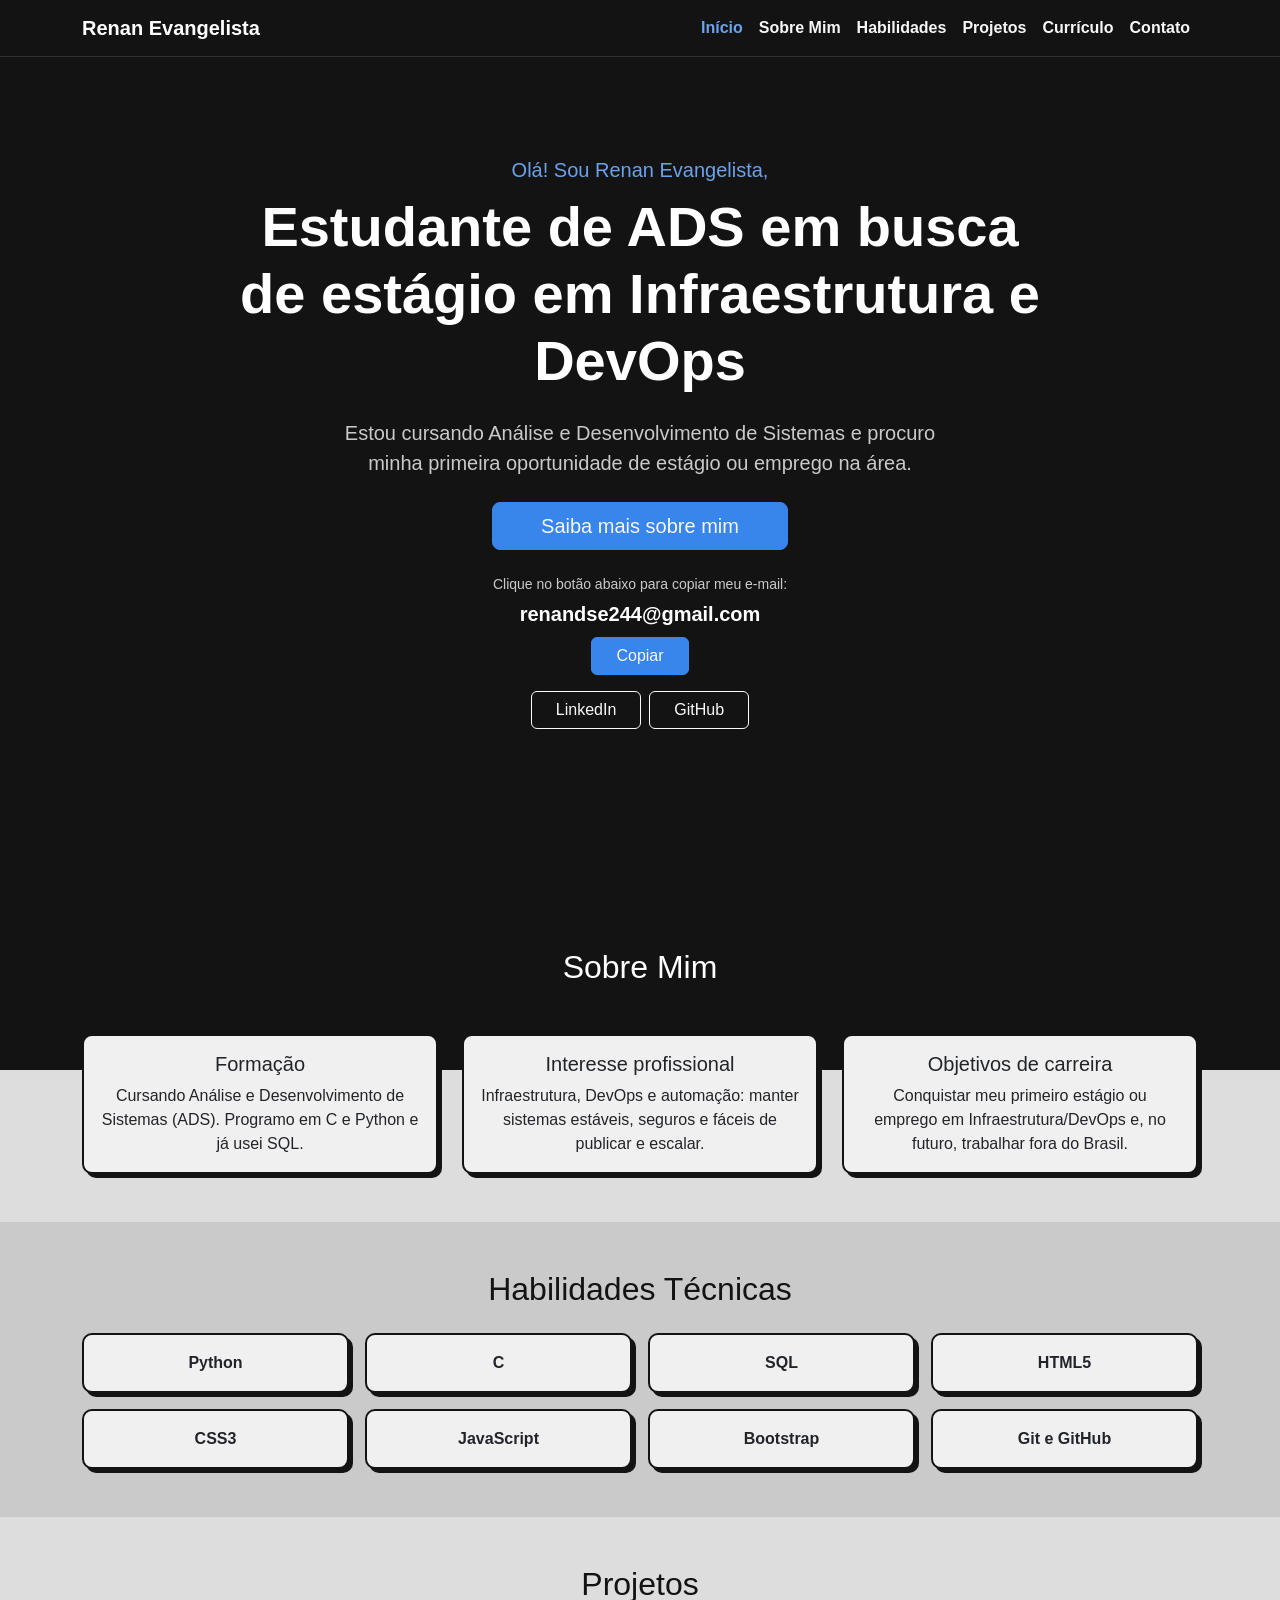
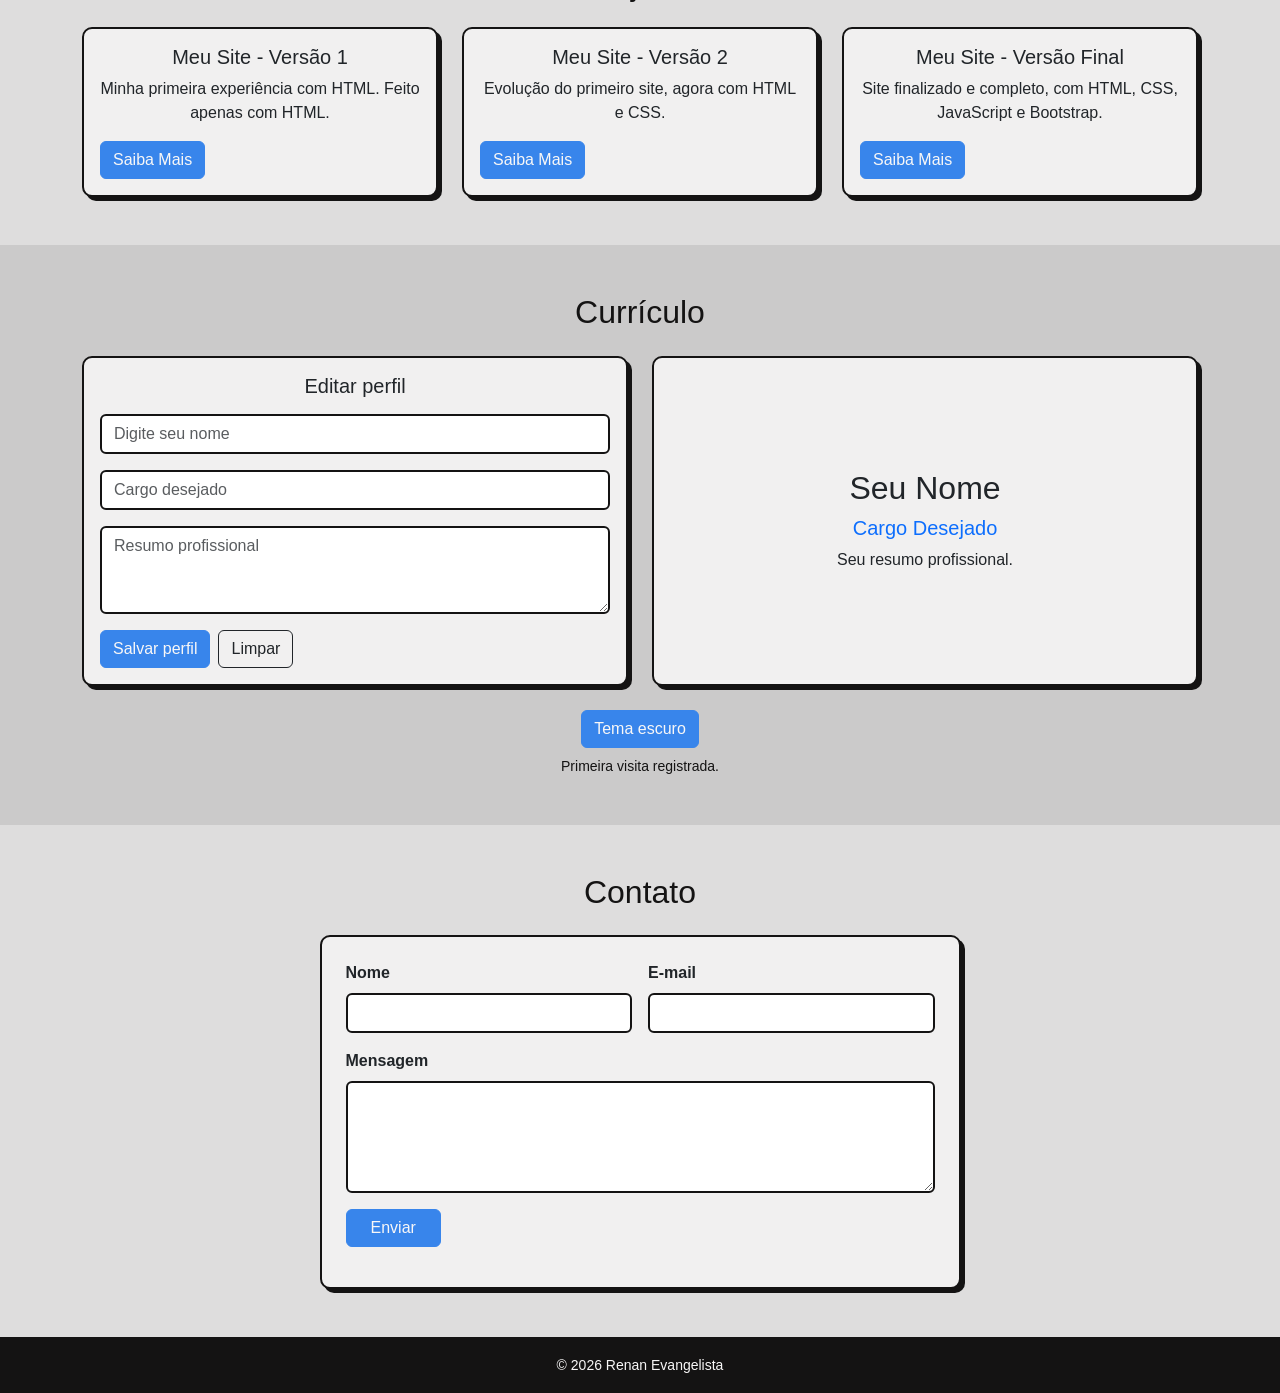
<file: index.html>
<!DOCTYPE html>
<html lang="pt-BR">
<head>
  <meta charset="UTF-8">
  <meta name="viewport" content="width=device-width, initial-scale=1">
  <meta name="description" content="Portfólio de Renan Evangelista, estudante de ADS em busca de estágio em Infraestrutura e DevOps.">
  <title>Renan Evangelista | Infraestrutura e DevOps</title>
  <link href="https://cdn.jsdelivr.net/npm/bootstrap@5.3.8/dist/css/bootstrap.min.css" rel="stylesheet">
  <link rel="stylesheet" href="style.css">
</head>
<body data-bs-spy="scroll" data-bs-target="#navbar-principal" data-bs-root-margin="0px 0px -50%" tabindex="0">

  <nav id="navbar-principal" class="navbar navbar-expand-lg navbar-dark fixed-top">
    <div class="container">
      <a class="navbar-brand fw-bold" href="#inicio">Renan Evangelista</a>
      <button class="navbar-toggler" type="button" data-bs-toggle="collapse" data-bs-target="#menu"
              aria-controls="menu" aria-expanded="false" aria-label="Abrir menu">
        <span class="navbar-toggler-icon"></span>
      </button>
      <div class="collapse navbar-collapse" id="menu">
        <ul class="navbar-nav ms-auto">
          <li class="nav-item"><a class="nav-link" href="#inicio">Início</a></li>
          <li class="nav-item"><a class="nav-link" href="#sobre">Sobre Mim</a></li>
          <li class="nav-item"><a class="nav-link" href="#habilidades">Habilidades</a></li>
          <li class="nav-item"><a class="nav-link" href="#projetos">Projetos</a></li>
          <li class="nav-item"><a class="nav-link" href="#curriculo">Currículo</a></li>
          <li class="nav-item"><a class="nav-link" href="#contato">Contato</a></li>
        </ul>
      </div>
    </div>
  </nav>

  <header id="inicio" class="hero min-vh-100 d-flex align-items-center text-center text-white">
    <div class="container pt-5">
      <div class="row justify-content-center">
        <div class="col-12 col-lg-9">
          <p class="fs-5 mb-2 text-primary-emphasis-custom">Olá! Sou Renan Evangelista,</p>
          <h1 class="display-4 fw-bold">Estudante de ADS em busca de estágio em Infraestrutura e DevOps</h1>
          <p class="lead my-4 mx-auto hero-texto">
            Estou cursando Análise e Desenvolvimento de Sistemas e procuro minha primeira
            oportunidade de estágio ou emprego na área.
          </p>

          <a href="#sobre" class="btn btn-primary btn-lg px-5">Saiba mais sobre mim</a>

          <div class="mt-4">
            <p class="small mb-1 hero-texto mx-auto">Clique no botão abaixo para copiar meu e-mail:</p>
            <p id="email-texto" class="fw-bold fs-5 mb-2 sem-selecao">renandse244@gmail.com</p>
            <button type="button" id="copiar-email" class="btn btn-primary px-4">Copiar</button>
          </div>

          <div class="d-flex justify-content-center gap-2 mt-3">
            <a href="https://www.linkedin.com/in/renan-evangelista-289ba5418/" target="_blank" rel="noopener" class="btn btn-outline-light px-4">LinkedIn</a>
            <a href="https://github.com/rnn244" target="_blank" rel="noopener" class="btn btn-outline-light px-4">GitHub</a>
          </div>
        </div>
      </div>
    </div>
  </header>

  <section id="sobre" class="py-5">
    <div class="container">
      <h2 class="mb-5 text-white">Sobre Mim</h2>
      <div class="row g-4">
        <div class="col-12 col-md-4">
          <div class="card h-100">
            <div class="card-body">
              <h3 class="h5 card-title">Formação</h3>
              <p class="card-text">Cursando Análise e Desenvolvimento de Sistemas (ADS). Programo em C e Python e já usei SQL.</p>
            </div>
          </div>
        </div>
        <div class="col-12 col-md-4">
          <div class="card h-100">
            <div class="card-body">
              <h3 class="h5 card-title">Interesse profissional</h3>
              <p class="card-text">Infraestrutura, DevOps e automação: manter sistemas estáveis, seguros e fáceis de publicar e escalar.</p>
            </div>
          </div>
        </div>
        <div class="col-12 col-md-4">
          <div class="card h-100">
            <div class="card-body">
              <h3 class="h5 card-title">Objetivos de carreira</h3>
              <p class="card-text">Conquistar meu primeiro estágio ou emprego em Infraestrutura/DevOps e, no futuro, trabalhar fora do Brasil.</p>
            </div>
          </div>
        </div>
      </div>
    </div>
  </section>

  <section id="habilidades" class="py-5 section-alt">
    <div class="container">
      <h2 class="mb-4">Habilidades Técnicas</h2>
      <div class="row row-cols-2 row-cols-md-4 g-3">
        <div class="col"><div class="card skill h-100"><div class="card-body">Python</div></div></div>
        <div class="col"><div class="card skill h-100"><div class="card-body">C</div></div></div>
        <div class="col"><div class="card skill h-100"><div class="card-body">SQL</div></div></div>
        <div class="col"><div class="card skill h-100"><div class="card-body">HTML5</div></div></div>
        <div class="col"><div class="card skill h-100"><div class="card-body">CSS3</div></div></div>
        <div class="col"><div class="card skill h-100"><div class="card-body">JavaScript</div></div></div>
        <div class="col"><div class="card skill h-100"><div class="card-body">Bootstrap</div></div></div>
        <div class="col"><div class="card skill h-100"><div class="card-body">Git e GitHub</div></div></div>
      </div>
    </div>
  </section>

  <section id="projetos" class="py-5">
    <div class="container">
      <h2 class="mb-4">Projetos</h2>
      <div class="row row-cols-1 row-cols-md-2 row-cols-lg-3 g-4">
        <div class="col">
          <div class="card h-100">
            <div class="card-body d-flex flex-column">
              <h3 class="h5 card-title">Meu Site - Versão 1</h3>
              <p class="card-text">Minha primeira experiência com HTML. Feito apenas com HTML.</p>
              <a href="versao1/index.html" class="btn btn-primary mt-auto align-self-start">Saiba Mais</a>
            </div>
          </div>
        </div>
        <div class="col">
          <div class="card h-100">
            <div class="card-body d-flex flex-column">
              <h3 class="h5 card-title">Meu Site - Versão 2</h3>
              <p class="card-text">Evolução do primeiro site, agora com HTML e CSS.</p>
              <a href="versao2/index.html" class="btn btn-primary mt-auto align-self-start">Saiba Mais</a>
            </div>
          </div>
        </div>
        <div class="col">
          <div class="card h-100">
            <div class="card-body d-flex flex-column">
              <h3 class="h5 card-title">Meu Site - Versão Final</h3>
              <p class="card-text">Site finalizado e completo, com HTML, CSS, JavaScript e Bootstrap.</p>
              <a href="https://github.com/rnn244/Meu-Portf-lio.git" target="_blank" rel="noopener" class="btn btn-primary mt-auto align-self-start">Saiba Mais</a>
            </div>
          </div>
        </div>
      </div>
    </div>
  </section>

  <section id="curriculo" class="py-5 section-alt">
    <div class="container">
      <h2 class="mb-4">Currículo</h2>
      <div class="row g-4 justify-content-center">

        <div class="col-12 col-lg-6">
          <div id="editor" class="card h-100">
            <div class="card-body">
              <h3 class="h5 card-title mb-3">Editar perfil</h3>
              <form id="form-perfil" class="d-flex flex-column gap-3 text-start">
                <input id="editNome" class="form-control" placeholder="Digite seu nome" aria-label="Nome">
                <input id="editCargo" class="form-control" placeholder="Cargo desejado" aria-label="Cargo desejado">
                <textarea id="editResumo" class="form-control" rows="3" placeholder="Resumo profissional" aria-label="Resumo profissional"></textarea>
                <div class="d-flex flex-wrap gap-2">
                  <button type="submit" id="salvar" class="btn btn-primary">Salvar perfil</button>
                  <button type="button" id="limpar" class="btn btn-outline-dark">Limpar</button>
                </div>
              </form>
            </div>
          </div>
        </div>

        <div class="col-12 col-lg-6">
          <div id="perfil" class="card h-100 text-center">
            <div class="card-body d-flex flex-column justify-content-center">
              <h3 id="nomePerfil" class="h2">Seu Nome</h3>
              <h4 id="cargoPerfil" class="h5 text-primary">Cargo Desejado</h4>
              <p id="resumoPerfil" class="mb-0">Seu resumo profissional.</p>
            </div>
          </div>
        </div>

      </div>

      <div class="d-flex flex-column align-items-center gap-2 mt-4">
        <button type="button" id="tema" class="btn btn-primary">Tema escuro</button>
        <p id="visita" class="small mb-0"></p>
      </div>
    </div>
  </section>

  <section id="contato" class="py-5">
    <div class="container">
      <h2 class="mb-4">Contato</h2>
      <div class="row justify-content-center">
        <div class="col-12 col-md-10 col-lg-7">
          <div class="card">
            <div class="card-body p-4">
              <form id="form-contato" class="row g-3 text-start needs-validation" novalidate>
                <div class="col-12 col-md-6">
                  <label for="nome" class="form-label">Nome</label>
                  <input type="text" id="nome" class="form-control" required>
                  <div class="invalid-feedback">Informe seu nome.</div>
                </div>
                <div class="col-12 col-md-6">
                  <label for="email" class="form-label">E-mail</label>
                  <input type="email" id="email" class="form-control" required>
                  <div class="invalid-feedback">Informe um e-mail válido.</div>
                </div>
                <div class="col-12">
                  <label for="mensagem" class="form-label">Mensagem</label>
                  <textarea id="mensagem" class="form-control" rows="4" required></textarea>
                  <div class="invalid-feedback">Escreva sua mensagem.</div>
                </div>
                <div class="col-12">
                  <button type="submit" class="btn btn-primary px-4">Enviar</button>
                </div>
                <div class="col-12">
                  <div id="sucesso" class="alert alert-success d-none mb-0" role="status">Mensagem enviada! Obrigado pelo contato.</div>
                </div>
              </form>
            </div>
          </div>
        </div>
      </div>
    </div>
  </section>

  <footer class="text-center py-3">
    <small>&copy; <span id="ano"></span> Renan Evangelista</small>
  </footer>

  <div class="toast-container position-fixed bottom-0 end-0 p-3">
    <div id="toast-email" class="toast text-bg-success" role="status" aria-live="polite" aria-atomic="true" data-bs-delay="3000">
      <div class="d-flex">
        <div class="toast-body">E-mail copiado para a área de transferência!</div>
        <button type="button" class="btn-close btn-close-white me-2 m-auto" data-bs-dismiss="toast" aria-label="Fechar"></button>
      </div>
    </div>
  </div>

  <script src="https://cdn.jsdelivr.net/npm/bootstrap@5.3.8/dist/js/bootstrap.bundle.min.js"></script>
  <script src="script.js"></script>
</body>
</html>
</file>
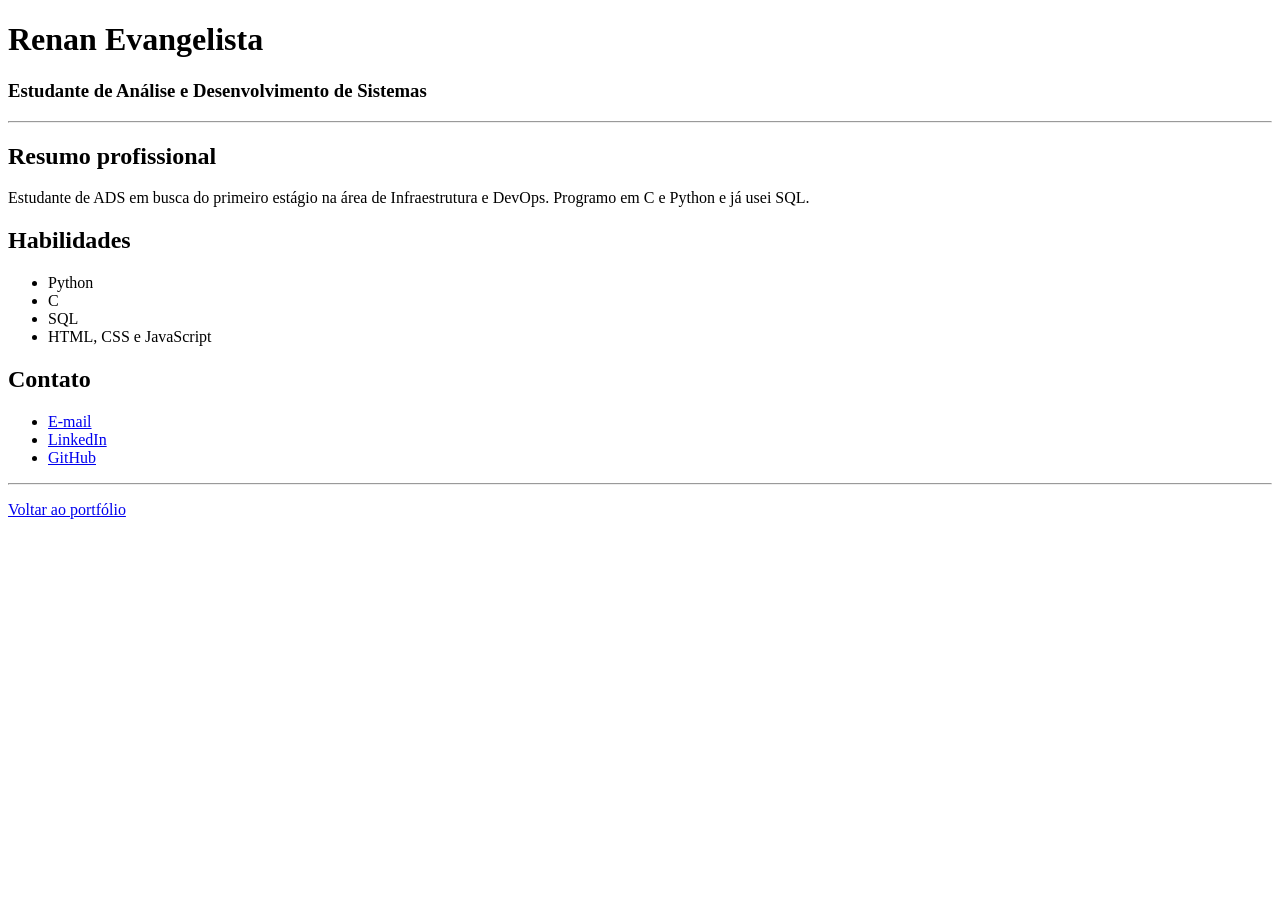
<file: versao1/index.html>
<!DOCTYPE html>
<html lang="pt-BR">
<head>
  <meta charset="UTF-8">
  <meta name="viewport" content="width=device-width, initial-scale=1.0">
  <title>Meu Site - Versão 1</title>
</head>
<body>

  <h1>Renan Evangelista</h1>
  <h3>Estudante de Análise e Desenvolvimento de Sistemas</h3>

  <hr>

  <h2>Resumo profissional</h2>
  <p>
    Estudante de ADS em busca do primeiro estágio na área de Infraestrutura e DevOps.
    Programo em C e Python e já usei SQL.
  </p>

  <h2>Habilidades</h2>
  <ul>
    <li>Python</li>
    <li>C</li>
    <li>SQL</li>
    <li>HTML, CSS e JavaScript</li>
  </ul>

  <h2>Contato</h2>
  <ul>
    <li><a href="mailto:renandse244@gmail.com">E-mail</a></li>
    <li><a href="https://www.linkedin.com/in/renan-evangelista-289ba5418/" target="_blank" rel="noopener">LinkedIn</a></li>
    <li><a href="https://github.com/rnn244" target="_blank" rel="noopener">GitHub</a></li>
  </ul>

  <hr>

  <p><a href="../index.html#projetos">Voltar ao portfólio</a></p>

</body>
</html>
</file>
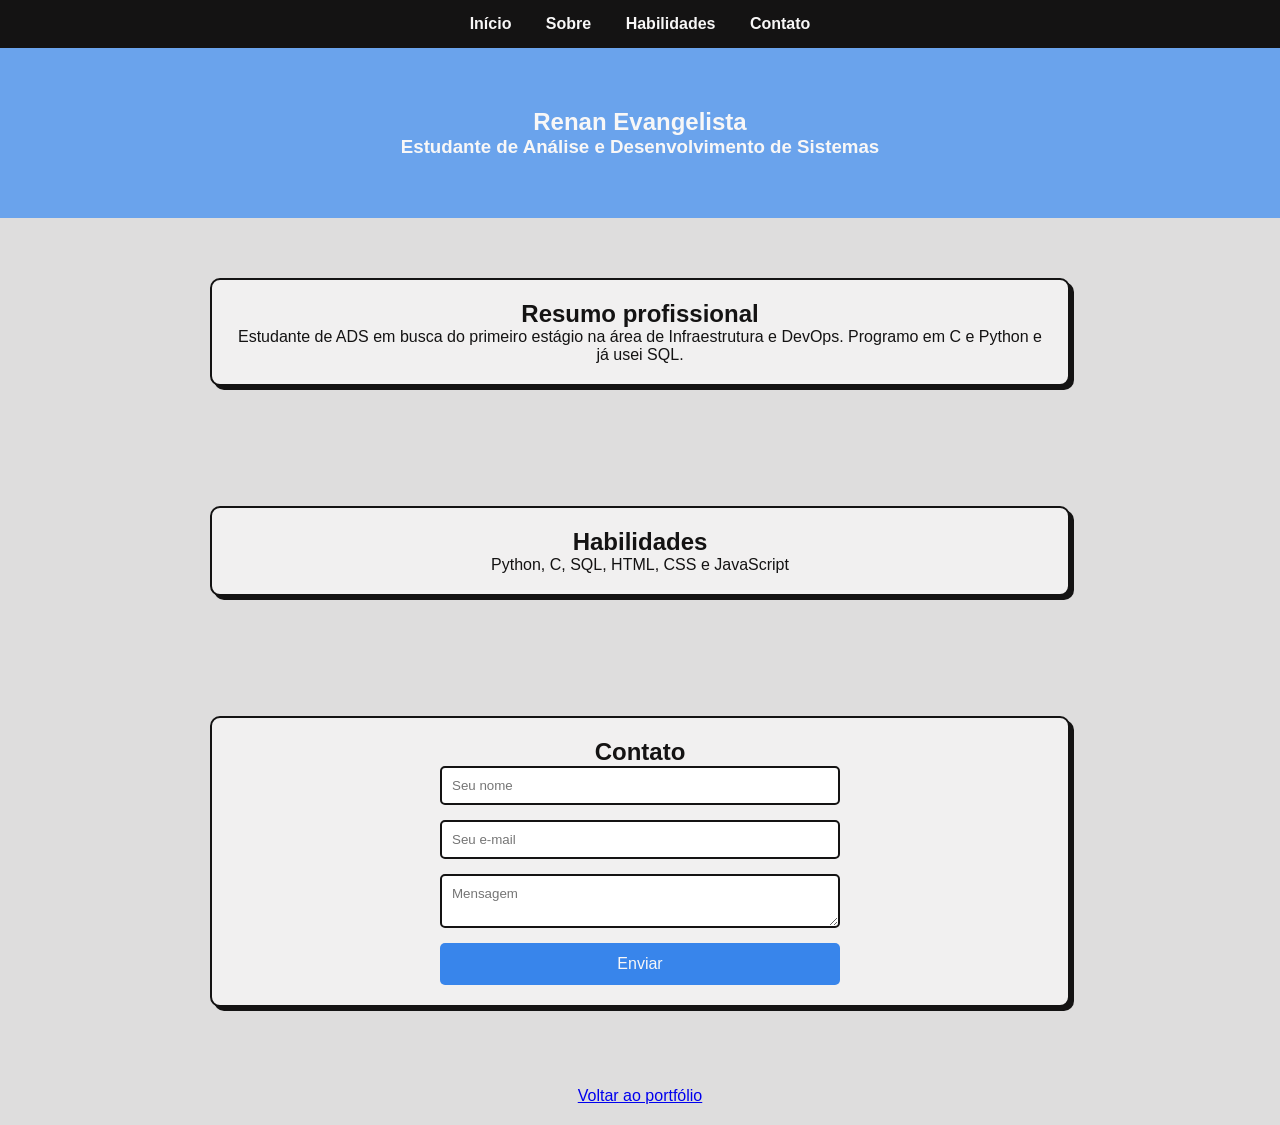
<file: versao2/index.html>
<!DOCTYPE html>
<html lang="pt-BR">
<head>
  <meta charset="UTF-8">
  <meta name="viewport" content="width=device-width, initial-scale=1.0">
  <title>Meu Site - Versão 2</title>
  <link rel="stylesheet" href="style.css">
</head>
<body>

  <nav>
    <a href="#banner">Início</a>
    <a href="#sobre">Sobre</a>
    <a href="#habilidades">Habilidades</a>
    <a href="#contato">Contato</a>
  </nav>

  <section id="banner">
    <h1>Renan Evangelista</h1>
    <h3>Estudante de Análise e Desenvolvimento de Sistemas</h3>
  </section>

  <section id="sobre">
    <div class="card">
      <h2>Resumo profissional</h2>
      <p>
        Estudante de ADS em busca do primeiro estágio na área de Infraestrutura e DevOps.
        Programo em C e Python e já usei SQL.
      </p>
    </div>
  </section>

  <section id="habilidades">
    <div class="card">
      <h2>Habilidades</h2>
      <p>Python, C, SQL, HTML, CSS e JavaScript</p>
    </div>
  </section>

  <section id="contato">
    <div class="card">
      <h2>Contato</h2>
      <form action="mailto:renandse244@gmail.com" method="post" enctype="text/plain">
        <input type="text" name="nome" placeholder="Seu nome" required>
        <input type="email" name="email" placeholder="Seu e-mail" required>
        <textarea name="mensagem" placeholder="Mensagem" required></textarea>
        <button type="submit">Enviar</button>
      </form>
    </div>
  </section>

  <p style="text-align:center; margin:20px;"><a href="../index.html#projetos">Voltar ao portfólio</a></p>

</body>
</html>
</file>
<file: style.css>
:root {
  --preto: #141313;
  --branco: #f8f7f7;
  --azul: #3885eb;
  --azul-escuro: #2a6fd0;
  --azul-claro: #6aa3ec;
  --fundo: #dedddd;
  --fundo-alt: #cbcaca;
  --card: #f1f0f0;
}

html { scroll-behavior: smooth; }

section { scroll-margin-top: 56px; }

body {
  font-family: 'Arial', sans-serif;
  background-color: var(--fundo);
  color: var(--preto);
}
section { text-align: center; }

.navbar {
  background-color: var(--preto);
  border-bottom: 1px solid rgba(248, 247, 247, 0.12);
}
.navbar .nav-link { color: var(--branco); font-weight: bold; }
.navbar .nav-link:hover,
.navbar .nav-link.active { color: var(--azul-claro); }

.hero {
  background-color: var(--preto);
  padding-bottom: 4rem;
}
.hero .text-primary-emphasis-custom { color: var(--azul-claro); }
.hero-texto { max-width: 640px; color: rgba(248, 247, 247, 0.8); }

.sem-selecao {
  -webkit-user-select: none;
  user-select: none;
  cursor: default;
}

.btn-primary {
  --bs-btn-bg: var(--azul);
  --bs-btn-border-color: var(--azul);
  --bs-btn-hover-bg: var(--azul-escuro);
  --bs-btn-hover-border-color: var(--azul-escuro);
  --bs-btn-active-bg: var(--azul-escuro);
  --bs-btn-active-border-color: var(--azul-escuro);
  --bs-btn-color: var(--branco);
  --bs-btn-hover-color: var(--branco);
  --bs-btn-active-color: var(--branco);
}

#sobre {
  background: linear-gradient(to bottom, var(--preto) 0, var(--preto) 170px, var(--fundo) 170px);
}

.section-alt { background-color: var(--fundo-alt); }

.card {
  background-color: var(--card);
  border: 2px solid var(--preto);
  border-radius: 10px;
  box-shadow: 4px 4px 0 var(--preto);
}
.skill { font-weight: 600; }

.form-control {
  background-color: #fff;
  border: 2px solid var(--preto);
  border-radius: 6px;
  color: var(--preto);
}
.form-control:focus {
  border-color: var(--azul);
  box-shadow: 0 0 0 0.2rem rgba(56, 133, 235, 0.35);
}
.form-label { font-weight: bold; }

footer { background-color: var(--preto); color: var(--branco); }

body.dark { background-color: var(--preto); color: var(--branco); }
body.dark #sobre { background: linear-gradient(to bottom, var(--preto) 0, var(--preto) 170px, #1b1a1a 170px); }
body.dark .section-alt { background-color: #1e1d1d; }
body.dark .card {
  --bs-card-color: var(--branco);
  color: var(--branco);
  background-color: #262525;
  border-color: var(--azul-claro);
  box-shadow: 4px 4px 0 var(--azul-claro);
}
body.dark h1, body.dark h2, body.dark h3, body.dark h4, body.dark h5, body.dark h6 { color: var(--branco); }
body.dark #cargoPerfil { color: var(--azul-claro) !important; }
body.dark .form-control::placeholder { color: #a8a7a7; }
body.dark .form-control:focus { background-color: #1e1d1d; color: var(--branco); }
body.dark .form-control { background-color: #1e1d1d; color: var(--branco); border-color: var(--azul-claro); }
body.dark .btn-outline-dark {
  --bs-btn-color: var(--branco);
  --bs-btn-border-color: var(--azul-claro);
  --bs-btn-hover-bg: var(--azul-claro);
  --bs-btn-hover-border-color: var(--azul-claro);
  --bs-btn-hover-color: var(--preto);
}
body.dark footer { background-color: #000; }
</file>
<file: versao2/style.css>
/* RESET */

*{
  margin: 0;
  padding: 0;
  box-sizing: border-box;
}

/* CORES E TIPOGRAFIA */

body{
  font-family: 'Arial', sans-serif;
  background-color: #dedddd;
  color: #141313;
}

/* MENU */

nav{
  background-color: #141313;
  padding: 15px;
  text-align: center;
}

nav a{
  color: #f8f7f7;
  text-decoration: none;
  margin: 0 15px;
  font-weight: bold;
}

nav a:hover{
  color: #3885eb;
}

/* BANNER */

#banner{
  text-align: center;
  color: #f8f7f7;
  padding: 60px 20px;
  background: #6aa3ec;
  max-width: none;
}

/* BOTOES */

button{
  background-color: #3885eb;
  color: #f8f7f7;
  border: none;
  padding: 12px 20px;
  cursor: pointer;
  font-size: 16px;
  border-radius: 5px;
}

/* LAYOUT */

section{
  max-width: 900px;
  margin: 0 auto;
  padding: 40px 20px;
  text-align: center;
}

/* CLASSE */

.card{
  background-color: #f1f0f0;
  padding: 20px;
  margin: 20px auto;
  border: 2px solid #141313;
  border-radius: 10px;
  box-shadow: 4px 4px 0 #141313;
}

/* FORMULARIO */

form{
  display: flex;
  flex-direction: column;
  max-width: 400px;
  margin: 0 auto;
  gap: 15px;
}

input, textarea{
  padding: 10px;
  border: 2px solid #141313;
  border-radius: 5px;
  font-family: inherit;
}
</file>
